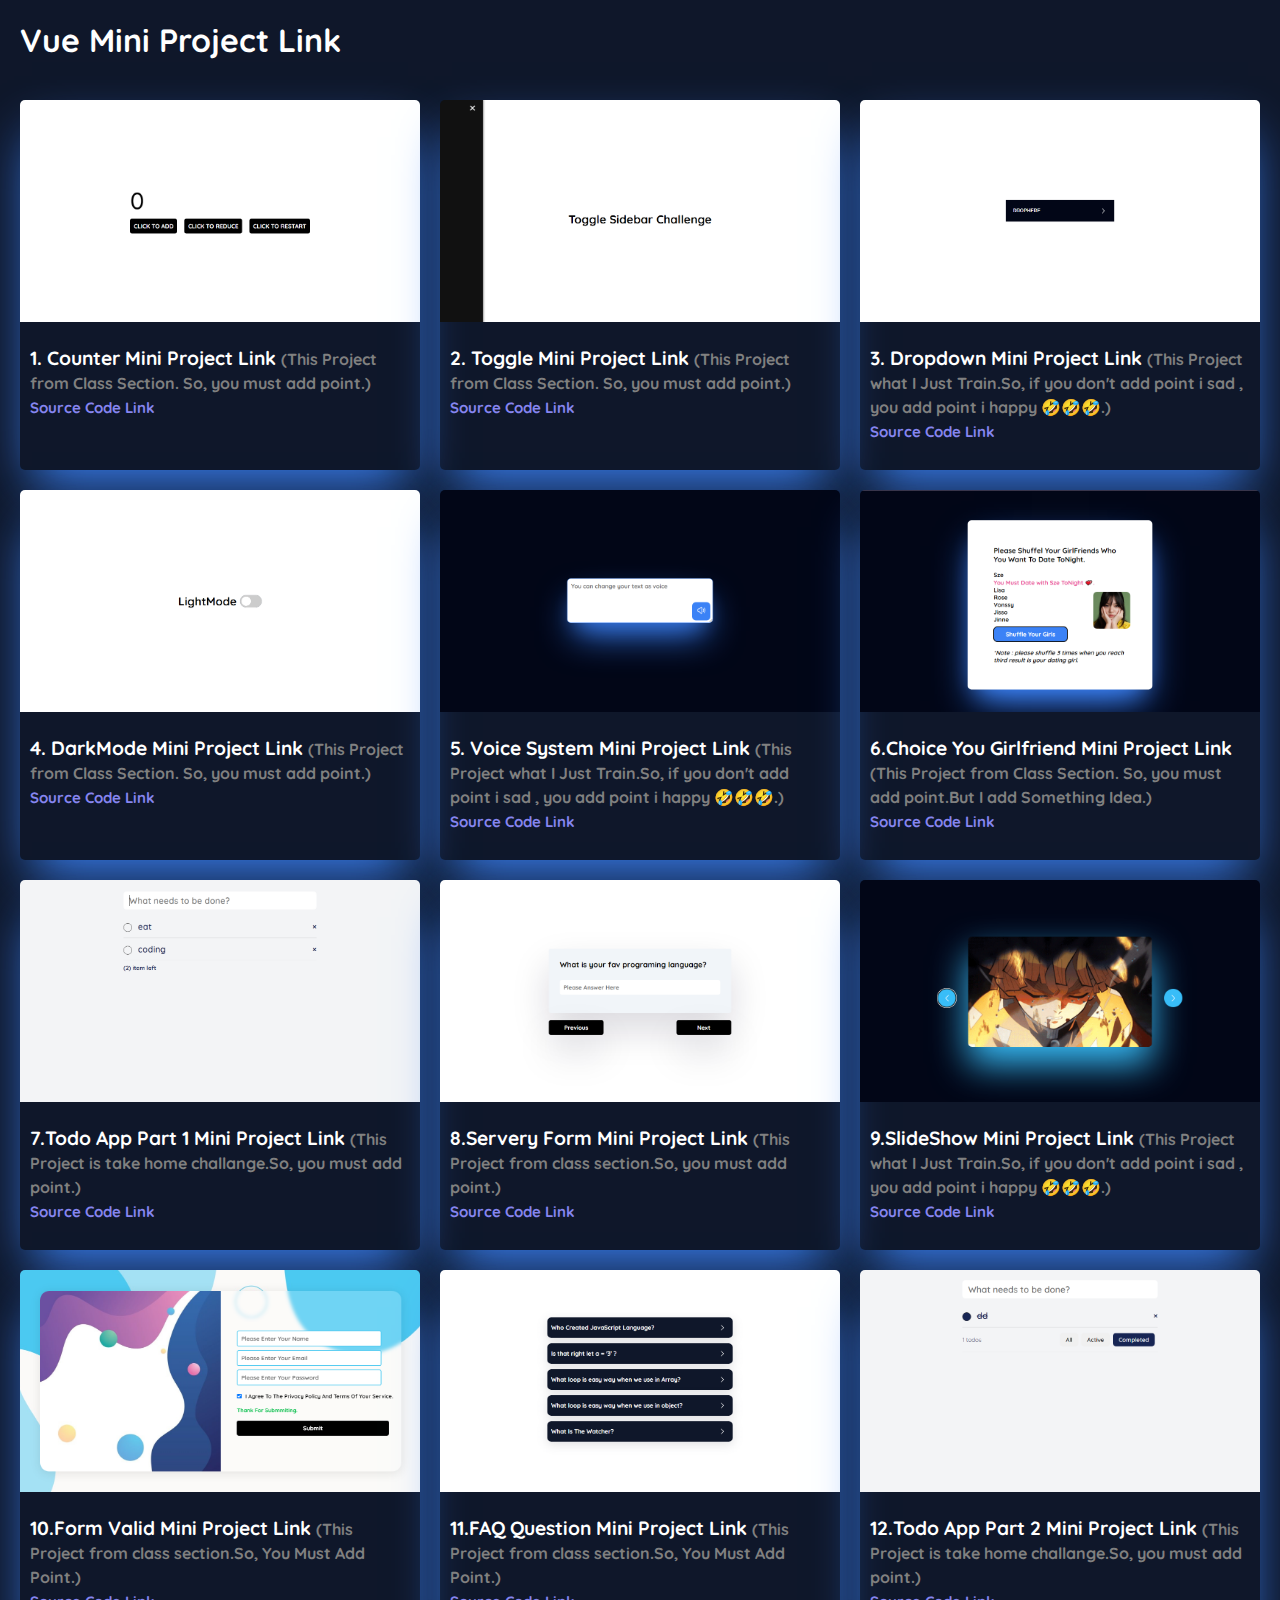
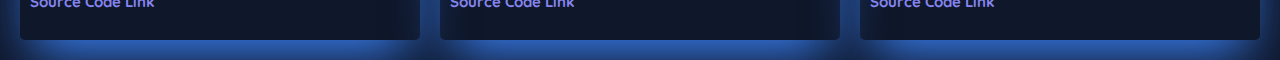
<file: index.html>
<!DOCTYPE html>
<html lang="en">
  <head>
    <meta charset="UTF-8" />
    <meta name="viewport" content="width=device-width, initial-scale=1.0" />
    <title>Vue Small Project Link Demo</title>
    <link rel="shortcut icon" href="./Vue.png" type="image/x-icon" />
    <link rel="stylesheet" href="cus.css" />
    <link rel="preconnect" href="https://fonts.googleapis.com" />
    <link rel="preconnect" href="https://fonts.gstatic.com" crossorigin />
    <link
      href="https://fonts.googleapis.com/css2?family=Quicksand:wght@300;400;500;600;700&display=swap"
      rel="stylesheet"
    />
  </head>
  <body>
    <h1 class="font">Vue Mini Project Link</h1>
    <div class="grid-container">
      <div class="card">
        <img src="./project img/counter.png" />
        <div class="p-10">
          <a href="/counter with vue/counter.html" target="_blank" class="mt">
            1. Counter Mini Project Link
            <span class="cl2"
              >(This Project from Class Section. So, you must add point.)</span
            >
          </a>
          <a
            href="https://github.com/WaiYanLatt/Vue-Mini-Project/tree/main/counter%20with%20vue"
            target="_blank"
          >
            <span class="cl1">Source Code Link</span>
          </a>
        </div>
      </div>
      <div class="card">
        <img src="./project img/toogle.png" />
        <div class="p-10">
          <a href="/toggle with vue/toggle.html" target="_blank" class="mt">
            2. Toggle Mini Project Link
            <span class="cl2"
              >(This Project from Class Section. So, you must add point.)</span
            >
          </a>
          <a
            href="https://github.com/WaiYanLatt/Vue-Mini-Project/tree/main/toggle%20with%20vue"
            target="_blank"
          >
            <span class="cl1">Source Code Link</span>
          </a>
        </div>
      </div>
      <div class="card">
        <img src="./project img/dropdown.png" />
        <div class="p-10">
          <a href="/dropdown/dropdown.html" target="_blank" class="mt">
            3. Dropdown Mini Project Link
            <span class="cl2"
              >(This Project what I Just Train.So, if you don't add point i sad
              , you add point i happy 🤣🤣🤣.)</span
            >
          </a>
          <a
            href="https://github.com/WaiYanLatt/Vue-Mini-Project/tree/main/dropdown"
            target="_blank"
          >
            <span class="cl1">Source Code Link</span>
          </a>
        </div>
      </div>
      <div class="card">
        <img src="./project img/darkmode.png" />
        <div class="p-10">
          <a href="/Dark Mode/darkmode.html" target="_blank" class="mt">
            4. DarkMode Mini Project Link
            <span class="cl2"
              >(This Project from Class Section. So, you must add point.)</span
            >
          </a>
          <a
            href="https://github.com/WaiYanLatt/Vue-Mini-Project/tree/main/Dark%20Mode"
            target="_blank"
          >
            <span class="cl1">Source Code Link</span>
          </a>
        </div>
      </div>
      <div class="card">
        <img src="./project img/voice.png" />
        <div class="p-10">
          <a href="/Voice System/voice.html" target="_blank" class="mt">
            5. Voice System Mini Project Link
            <span class="cl2"
              >(This Project what I Just Train.So, if you don't add point i sad
              , you add point i happy 🤣🤣🤣.)</span
            >
          </a>
          <a
            href="https://github.com/WaiYanLatt/Vue-Mini-Project/tree/main/Voice%20System"
            target="_blank"
          >
            <span class="cl1">Source Code Link</span>
          </a>
        </div>
      </div>
      <div class="card">
        <img src="./project img/girl.png" />
        <div class="p-10">
          <a href="/Girl Shuffel/shuffel.html" target="_blank" class="mt">
            6.Choice You Girlfriend Mini Project Link
            <span class="cl2"
              >(This Project from Class Section. So, you must add point.But I
              add Something Idea.)</span
            >
          </a>
          <a
            href="https://github.com/WaiYanLatt/Vue-Mini-Project/tree/main/Girl%20Shuffel"
            target="_blank"
          >
            <span class="cl1">Source Code Link</span>
          </a>
        </div>
      </div>
      <div class="card">
        <img src="./project img/todop1.png" />
        <div class="p-10">
          <a href="/Todo App Part 1/Todo.html" target="_blank" class="mt">
            7.Todo App Part 1 Mini Project Link
            <span class="cl2"
              >(This Project is take home challange.So, you must add
              point.)</span
            >
          </a>
          <a
            href="https://github.com/WaiYanLatt/Vue-Mini-Project/tree/main/Todo%20App%20Part%201"
            target="_blank"
          >
            <span class="cl1">Source Code Link</span>
          </a>
        </div>
      </div>
      <div class="card">
        <img src="./project img/servery.png" />
        <div class="p-10">
          <a href="/serveryForm/servery.html" target="_blank" class="mt">
            8.Servery Form Mini Project Link
            <span class="cl2"
              >(This Project from class section.So, you must add point.)</span
            >
          </a>
          <a
            href="https://github.com/WaiYanLatt/Vue-Mini-Project/tree/main/serveryForm"
            target="_blank"
          >
            <span class="cl1">Source Code Link</span>
          </a>
        </div>
      </div>
      <div class="card">
        <img src="./project img/slide.png" />
        <div class="p-10">
          <a href="/slideshow/slideshow.html" target="_blank" class="mt">
            9.SlideShow Mini Project Link
            <span class="cl2">
              (This Project what I Just Train.So, if you don't add point i sad ,
              you add point i happy 🤣🤣🤣.)</span
            >
          </a>
          <a
            href="https://github.com/WaiYanLatt/Vue-Mini-Project/tree/main/slideshow"
            target="_blank"
          >
            <span class="cl1">Source Code Link</span>
          </a>
        </div>
      </div>
      <div class="card">
        <img src="./project img/form.png" />
        <div class="p-10">
          <a href="/Form Valid/form.html" target="_blank" class="mt">
            10.Form Valid Mini Project Link
            <span class="cl2">
              (This Project from class section.So, You Must Add Point.)</span
            >
          </a>
          <a
            href="https://github.com/WaiYanLatt/Vue-Mini-Project/tree/main/Form%20Valid"
            target="_blank"
          >
            <span class="cl1">Source Code Link</span>
          </a>
        </div>
      </div>
      <div class="card">
        <img src="./project img/question.png" />
        <div class="p-10">
          <a href="/FAQ question/faq.html" target="_blank" class="mt">
            11.FAQ Question Mini Project Link
            <span class="cl2">
              (This Project from class section.So, You Must Add Point.)</span
            >
          </a>
          <a
            href="https://github.com/WaiYanLatt/Vue-Mini-Project/tree/main/FAQ%20question"
            target="_blank"
          >
            <span class="cl1">Source Code Link</span>
          </a>
        </div>
      </div>
      <div class="card">
        <img src="./project img/todo.png" />
        <div class="p-10">
          <a href="/Todo App Part 2/Todo.html" target="_blank" class="mt">
            12.Todo App Part 2 Mini Project Link
            <span class="cl2"
              >(This Project is take home challange.So, you must add
              point.)</span
            >
          </a>
          <a
            href="https://github.com/WaiYanLatt/Vue-Mini-Project/tree/main/Todo%20App%20Part%202"
            target="_blank"
          >
            <span class="cl1">Source Code Link</span>
          </a>
        </div>
      </div>
    </div>
  </body>
</html>
</file>
<file: cus.css>
* {
  margin: 0;
  padding: 0;
  box-sizing: border-box;
  font-family: "Quicksand", sans-serif;
  font-size: 1rem;
}
body {
  background-color: #0f172a;
}
a {
  text-decoration: none;
  display: block;
  font-weight: bold;
  cursor: pointer;
  color: white;
  font-size: 1.2rem;
}
a :hover {
  text-decoration: underline;
  color: #3b82f6;
}
p {
  font-weight: bold;
}
.mt {
  margin-top: 10px;
}
.cl1 {
  color: #8685ef;
  font-size: 15px;
}
.cl2 {
  color: gray;
}
.grid-container {
  display: grid;
  grid-template-columns: auto auto auto;
  padding: 10px;
}
.card {
  width: 400px;
  min-height: 370px;
  border-radius: 5px;
  box-shadow: #3b82f6 0px 25px 50px -12px;
  margin: 10px;
  overflow: hidden;
}
img {
  width: 100%;
  height: 60%;
  object-fit: cover;
}
.font {
  font-size: 2rem;
  margin: 20px;
  color: white;
}
.p-10 {
  padding: 10px 10px 10px 10px;
}
@media screen and (max-width: 450px) {
  .grid-container {
    display: grid;
    grid-template-columns: auto;
    padding: 5px;
  }
  .card {
    width: 340px;
    min-height: 370px;
    border-radius: 5px;
    box-shadow: #3b82f6 0px 25px 50px -12px;
    margin: 10px;
    overflow: hidden;
  }
  .font {
    font-size: 1.3rem;
    margin: 10px;
    color: white;
  }
}
</file>
